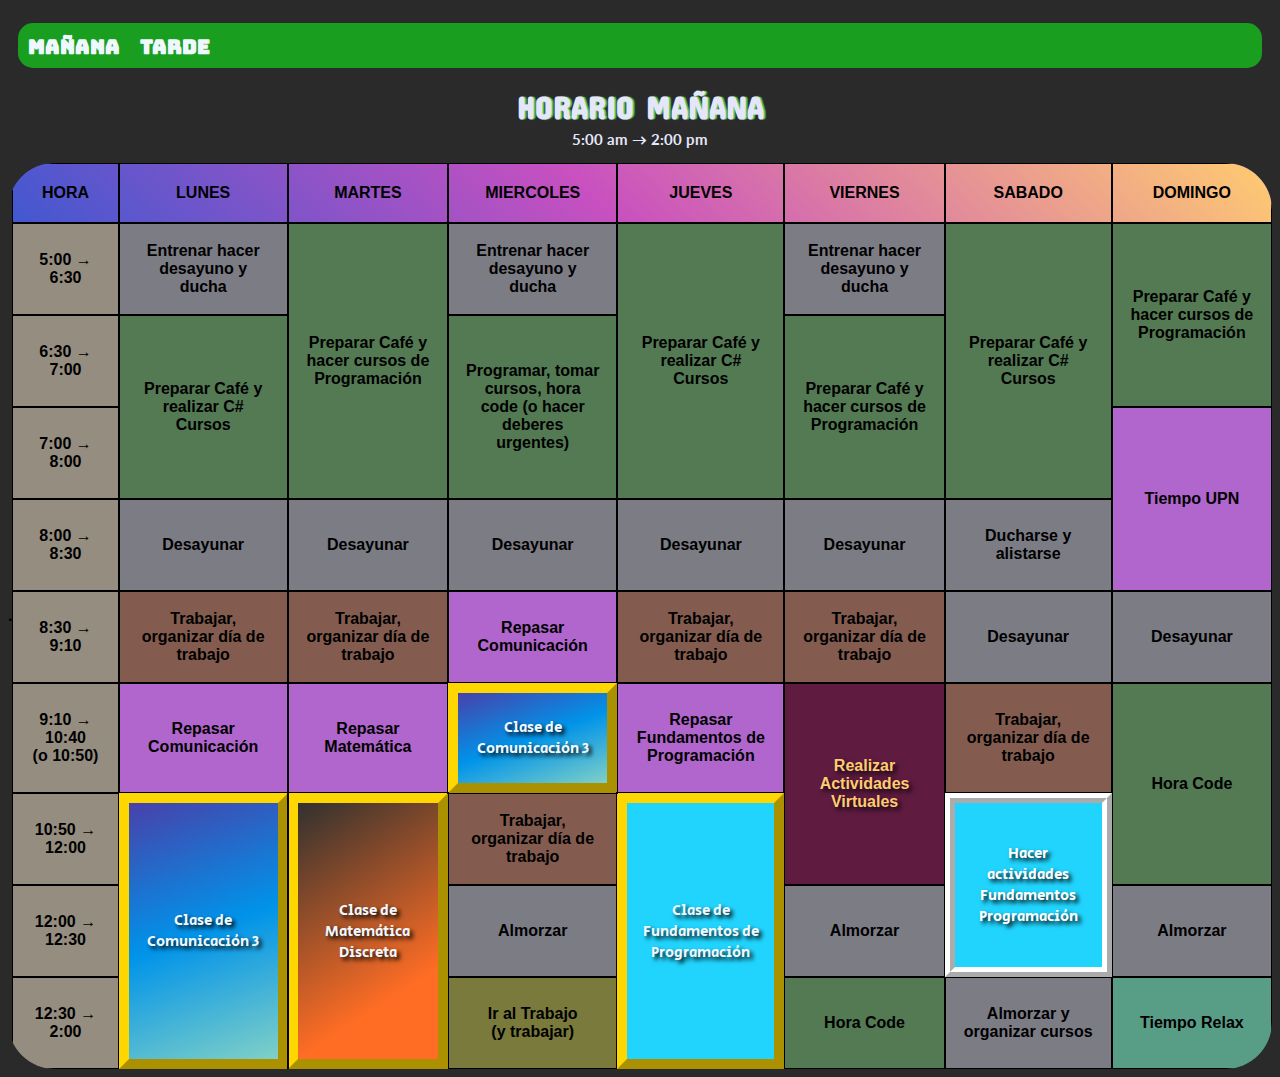
<file: index.html>
<!DOCTYPE html>
<html lang="en">
<head>
    <meta charset="UTF-8">
    <meta http-equiv="X-UA-Compatible" content="IE=edge">
    <meta name="viewport" content="width=device-width, initial-scale=1.0">
    <link rel="stylesheet" href="css\style.css">
    <title>Mañana</title>
</head>
<body>
    <header>
        <ul>
            <li><a href=".\index.html">Mañana</a></li> 
            <li><a href=".\tarde.html">Tarde</a></li>
           </ul>
    </header>
    <h1>HORARIO MAÑANA</h1>
    <h2>5:00 am &rarr; 2:00 pm</h2>
    <section class="section1">

        <div>
        <table class="round_table">
            <tr class="tr-encabezado">
                <th class="HORA">HORA</th>
                <th>LUNES</th>
                <th>MARTES</th>
                <th>MIERCOLES</th>
                <th>JUEVES</th>
                <th>VIERNES</th>
                <th>SABADO</th>
                <th>DOMINGO</th>
            </tr>
            <tr>
                <td class="hora">5:00 &rarr; 6:30</td>
                <td class="diario">Entrenar hacer desayuno y ducha</td>
                <td class="cursos" rowspan="3">Preparar Café y hacer cursos de Programación</td>
                <td class="diario">Entrenar hacer desayuno y ducha</td>
                <td class="cursos csharp" rowspan="3">Preparar Café y realizar C# Cursos</td>
                <td class="diario">Entrenar hacer desayuno y ducha</td>
                <td class="cursos csharp" rowspan="3">Preparar Café y realizar C# Cursos</td>
                <td class="cursos" rowspan="2">Preparar Café y hacer cursos de Programación</td>

            </tr>
            <tr>
                <td class="hora">6:30 &rarr; 7:00</td>
                <td class="cursos csharp" rowspan="2">Preparar Café y realizar C# Cursos</td>

                <td class="cursos" rowspan="2">Programar, tomar cursos, hora code
                        (o hacer deberes urgentes)</td> 
                <td class="cursos" rowspan="2">Preparar Café y hacer cursos de Programación</td>
              </tr>
            <tr>
                <td class="hora">7:00 &rarr; 8:00</td>
                <td class="repasar " rowspan="2">Tiempo UPN</td>

            </tr>
            <tr>
                <td class="hora">8:00 &rarr; 8:30</td>
                <td class="diario" >Desayunar</td>  
                <td class="diario" >Desayunar</td>  
                <td class="diario" >Desayunar</td>  
                <td class="diario" >Desayunar</td>  
                <td class="diario" >Desayunar</td>  
                <td class="diario" >Ducharse y alistarse</td>  

            </tr>
            <tr>
                <td class="hora">8:30 &rarr; 9:10</td>
                <td class="trabajo" >Trabajar, organizar día de trabajo</td>
                <td class="trabajo" >Trabajar, organizar día de trabajo</td>
                <td class="repasar">Repasar Comunicación</td>
                <td class="trabajo" >Trabajar, organizar día de trabajo</td>
                <td class="trabajo" >Trabajar, organizar día de trabajo</td>
                <td class="diario" >Desayunar</td>  
                <td class="diario" >Desayunar</td>  

            </tr>
            <tr>
                <td class="hora">9:10 &rarr; 10:40<br>(o 10:50)</td>
                <td class="repasar">Repasar Comunicación</td>
                <td class="repasar">Repasar Matemática</td>
                <td class="comunicacion clase">Clase de Comunicación 3</td>
                <td class="repasar">Repasar Fundamentos de Programación</td>
                <td class="virtuales" rowspan="2">Realizar Actividades Virtuales</td>
                <td class="trabajo" >Trabajar, organizar día de trabajo</td>
                <td class="cursos" rowspan="2">Hora Code</td>
            </tr>
            <tr>
                <td class="hora">10:50 &rarr; 12:00</td>
                <td class="comunicacion clase" rowspan="3">Clase de Comunicación 3</td>
                <td class="matematica clase" rowspan="3">Clase de Matemática Discreta</td>
                <td class="trabajo" >Trabajar, organizar día de trabajo</td>
                <td class="fundamentos clase" rowspan="3">Clase de Fundamentos de Programación</td>
                <td class="fundamentos upn" rowspan="2" >Hacer actividades Fundamentos Programación</td>

            </tr>
            <tr>
                <td class="hora">12:00 &rarr; 12:30</td>
                <td class="diario">Almorzar</td>.
                <td class="diario">Almorzar</td>
                <td class="diario">Almorzar</td>

            </tr>
            <tr>
                <td class="hora">12:30 &rarr; 2:00</td>
                <td class="traslado">Ir al Trabajo<br>(y trabajar)</td>
                <td class="cursos" >Hora Code</td>
                <td class="diario mitad">Almorzar y organizar cursos</td>
                <td class="relax">Tiempo Relax</td>

            </tr>

        </table>
    </div>
    </section>
</body>
</html>
</file>
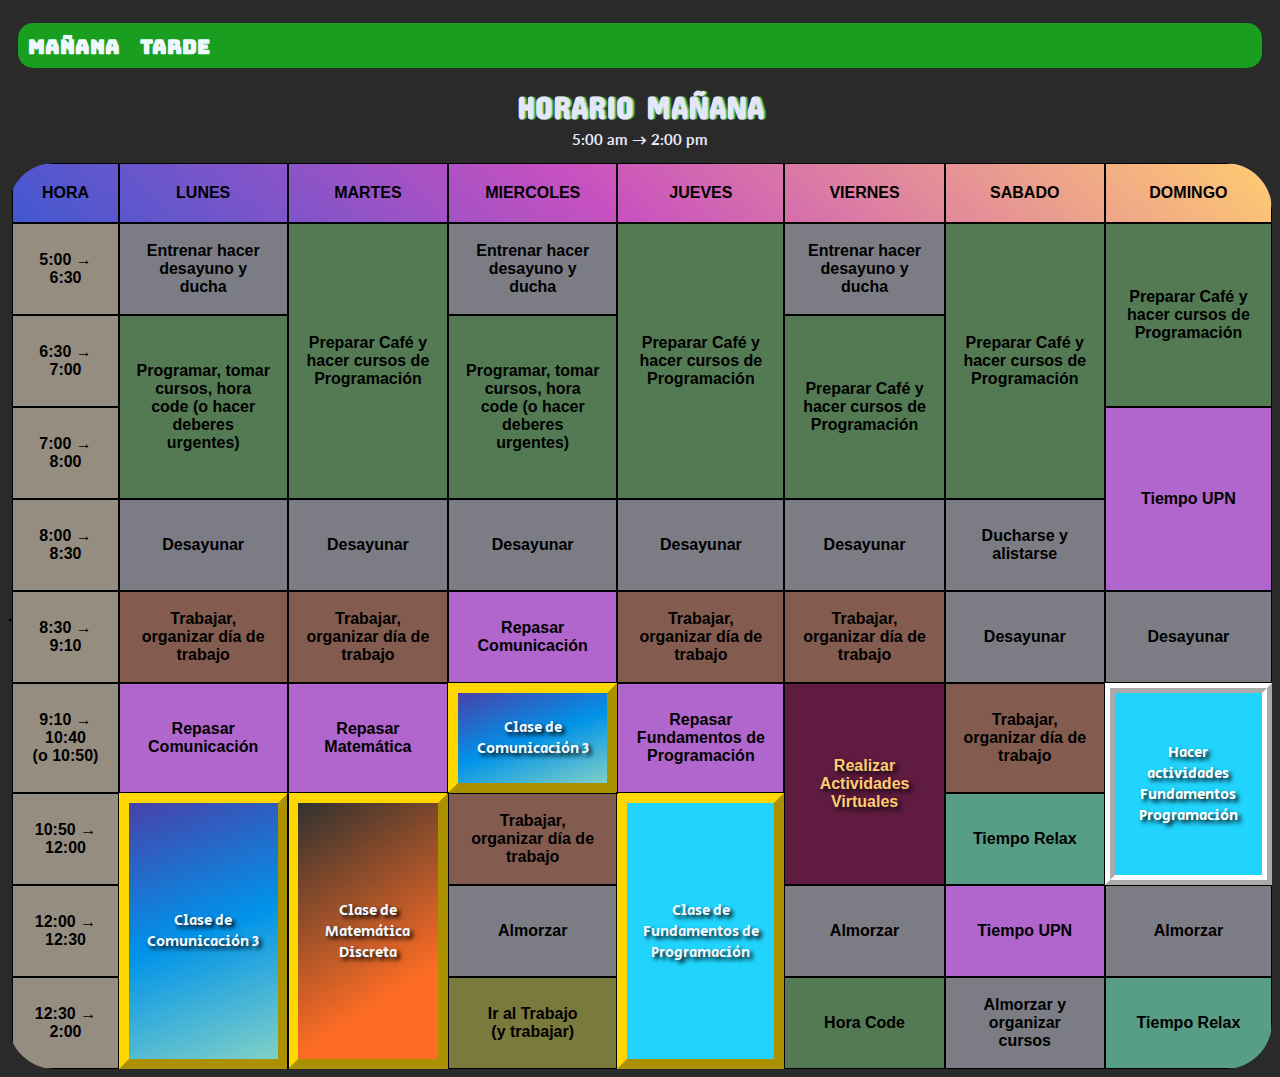
<file: morning.html>
<!DOCTYPE html>
<html lang="en">
<head>
    <meta charset="UTF-8">
    <meta http-equiv="X-UA-Compatible" content="IE=edge">
    <meta name="viewport" content="width=device-width, initial-scale=1.0">
    <link rel="stylesheet" href="css\style.css">
    <title>Mañana</title>
</head>
<body>
    <header>
        <ul>
            <li><a href=".\morning.html">Mañana</a></li> 
            <li><a href=".\tarde.html">Tarde</a></li>
           </ul>
    </header>
    <h1>HORARIO MAÑANA</h1>
    <h2>5:00 am &rarr; 2:00 pm</h2>
    <section class="section1">

        <div>
        <table class="round_table">
            <tr class="tr-encabezado">
                <th class="HORA">HORA</th>
                <th>LUNES</th>
                <th>MARTES</th>
                <th>MIERCOLES</th>
                <th>JUEVES</th>
                <th>VIERNES</th>
                <th>SABADO</th>
                <th>DOMINGO</th>
            </tr>
            <tr>
                <td class="hora">5:00 &rarr; 6:30</td>
                <td class="diario">Entrenar hacer desayuno y ducha</td>
                <td class="cursos" rowspan="3">Preparar Café y hacer cursos de Programación</td>
                <td class="diario">Entrenar hacer desayuno y ducha</td>
                <td class="cursos" rowspan="3">Preparar Café y hacer cursos de Programación</td>
                <td class="diario">Entrenar hacer desayuno y ducha</td>
                <td class="cursos" rowspan="3">Preparar Café y hacer cursos de Programación</td>
                <td class="cursos" rowspan="2">Preparar Café y hacer cursos de Programación</td>

            </tr>
            <tr>
                <td class="hora">6:30 &rarr; 7:00</td>
                <td class="cursos" rowspan="2">Programar, tomar cursos, hora code
                    (o hacer deberes urgentes)</td>
                <td class="cursos" rowspan="2">Programar, tomar cursos, hora code
                        (o hacer deberes urgentes)</td> 
                <td class="cursos" rowspan="2">Preparar Café y hacer cursos de Programación</td>
              </tr>
            <tr>
                <td class="hora">7:00 &rarr; 8:00</td>
                <td class="repasar " rowspan="2">Tiempo UPN</td>

            </tr>
            <tr>
                <td class="hora">8:00 &rarr; 8:30</td>
                <td class="diario" >Desayunar</td>  
                <td class="diario" >Desayunar</td>  
                <td class="diario" >Desayunar</td>  
                <td class="diario" >Desayunar</td>  
                <td class="diario" >Desayunar</td>  
                <td class="diario" >Ducharse y alistarse</td>  

            </tr>
            <tr>
                <td class="hora">8:30 &rarr; 9:10</td>
                <td class="trabajo" >Trabajar, organizar día de trabajo</td>
                <td class="trabajo" >Trabajar, organizar día de trabajo</td>
                <td class="repasar">Repasar Comunicación</td>
                <td class="trabajo" >Trabajar, organizar día de trabajo</td>
                <td class="trabajo" >Trabajar, organizar día de trabajo</td>
                <td class="diario" >Desayunar</td>  
                <td class="diario" >Desayunar</td>  

            </tr>
            <tr>
                <td class="hora">9:10 &rarr; 10:40<br>(o 10:50)</td>
                <td class="repasar">Repasar Comunicación</td>
                <td class="repasar">Repasar Matemática</td>
                <td class="comunicacion clase">Clase de Comunicación 3</td>
                <td class="repasar">Repasar Fundamentos de Programación</td>
                <td class="virtuales" rowspan="2">Realizar Actividades Virtuales</td>
                <td class="trabajo" >Trabajar, organizar día de trabajo</td>
                <td class="fundamentos upn" rowspan="2" >Hacer actividades Fundamentos Programación</td>
            </tr>
            <tr>
                <td class="hora">10:50 &rarr; 12:00</td>
                <td class="comunicacion clase" rowspan="3">Clase de Comunicación 3</td>
                <td class="matematica clase" rowspan="3">Clase de Matemática Discreta</td>
                <td class="trabajo" >Trabajar, organizar día de trabajo</td>
                <td class="fundamentos clase" rowspan="3">Clase de Fundamentos de Programación</td>
                <td class="relax">Tiempo Relax</td>

            </tr>
            <tr>
                <td class="hora">12:00 &rarr; 12:30</td>
                <td class="diario">Almorzar</td>.
                <td class="diario">Almorzar</td>
                <td class="repasar ">Tiempo UPN</td>
                <td class="diario">Almorzar</td>

            </tr>
            <tr>
                <td class="hora">12:30 &rarr; 2:00</td>
                <td class="traslado">Ir al Trabajo<br>(y trabajar)</td>
                <td class="cursos" >Hora Code</td>
                <td class="diario mitad">Almorzar y organizar cursos</td>
                <td class="relax">Tiempo Relax</td>

            </tr>

        </table>
    </div>
    </section>
</body>
</html>
</file>
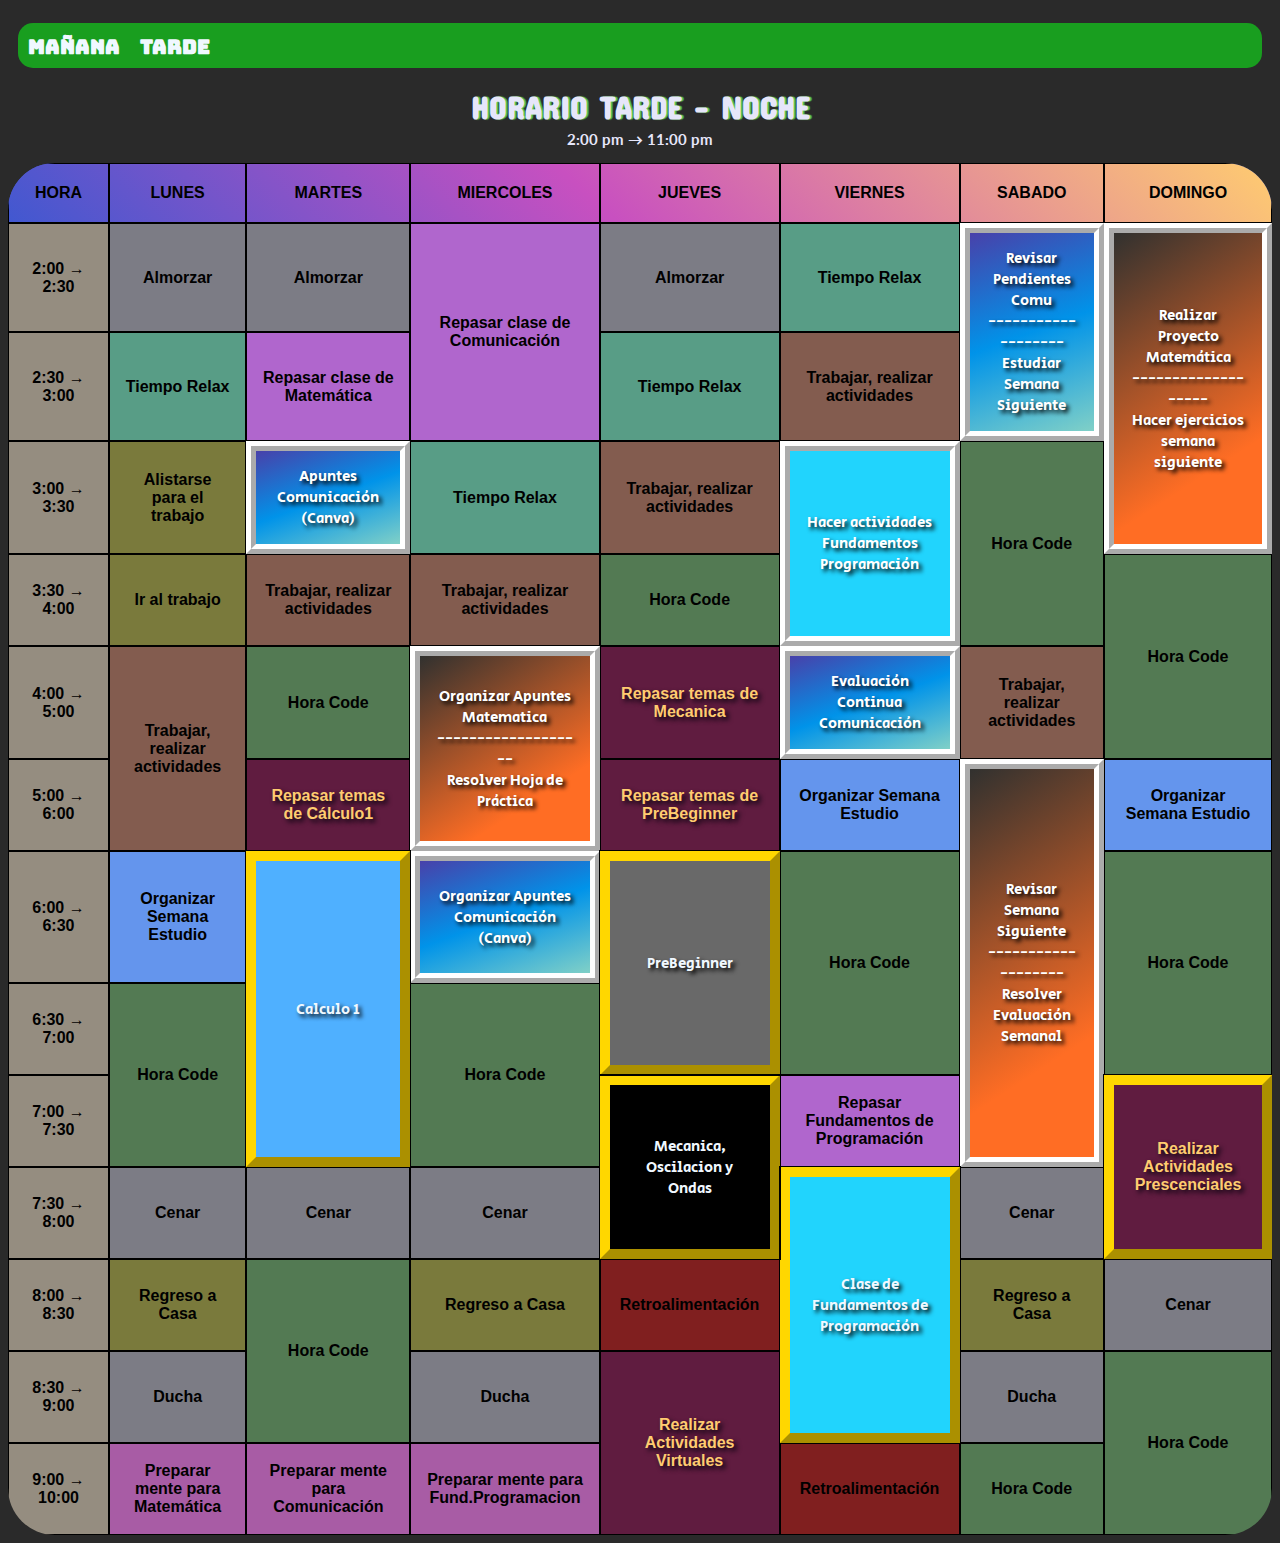
<file: tarde.html>
<!DOCTYPE html>
<html lang="en">
<head>
    <meta charset="UTF-8">
    <meta http-equiv="X-UA-Compatible" content="IE=edge">
    <meta name="viewport" content="width=device-width, initial-scale=1.0">
    <link rel="stylesheet" href="css\style.css">
    <title>Tarde</title>
</head>
<body>
    <header>
        <ul>
            <li><a href=".\index.html">Mañana</a></li> 
            <li><a href=".\tarde.html">Tarde</a></li>
           </ul>
    </header>
    <h1>HORARIO TARDE - NOCHE</h1>
    <h2>2:00 pm &rarr; 11:00 pm</h2>
    <section class="section1">

        <div>
        <table class="round_table">
            <tr class="tr-encabezado">
                <th class="HORA">HORA</th>
                <th>LUNES</th>
                <th>MARTES</th>
                <th>MIERCOLES</th>
                <th>JUEVES</th>
                <th>VIERNES</th>
                <th>SABADO</th>
                <th>DOMINGO</th>
            </tr>
            <tr>
                <td class="hora">2:00 &rarr; 2:30</td>
                <td class="diario">Almorzar</td>
                <td class="diario">Almorzar</td>
                <td class="repasar" rowspan="2">Repasar clase de Comunicación</td>                
                <td class="diario">Almorzar</td>
                <td class="relax">Tiempo Relax</td>
                <td class="comunicacion upn" rowspan="2">Revisar Pendientes Comu <br>
                -------------------<br>Estudiar Semana Siguiente</td>
                <td class="matematica upn" rowspan="3" >Realizar Proyecto Matemática<br>-------------------<br>Hacer ejercicios semana siguiente</td>

            <tr>
                    <td class="hora">2:30 &rarr; 3:00</td>
                    <td class="relax">Tiempo Relax</td>
                    <td class="repasar">Repasar clase de Matemática</td>                
                    <td class="relax">Tiempo Relax</td>
                    <td class="trabajo">Trabajar, realizar actividades</td>                      


            </tr>
            <tr>
                <td class="hora">3:00 &rarr; 3:30</td>
                <td class="traslado">Alistarse para el trabajo</td> 
                <td class="comunicacion upn canva" >Apuntes Comunicación (Canva)</td>
                <td class="relax">Tiempo Relax</td>
                <td class="trabajo">Trabajar, realizar actividades</td>                      
                <td class="fundamentos upn" rowspan="2" >Hacer actividades Fundamentos Programación</td>
                <td class="cursos" rowspan="2" >Hora Code</td>

            </tr>
            <tr>
            <td class="hora">3:30 &rarr; 4:00</td>
            <td class="traslado">Ir al trabajo</td>
            <td class="trabajo">Trabajar, realizar actividades</td>                      
            <td class="trabajo">Trabajar, realizar actividades</td>   
            <td class="cursos" >Hora Code</td>
            <td class="cursos" rowspan="2">Hora Code</td>
 
            </tr>
            <tr>
                <td class="hora">4:00 &rarr; 5:00</td>
                <td class="trabajo" rowspan="2">Trabajar, realizar actividades</td> 
                <td class="cursos" >Hora Code</td>
                <td class="matematica upn" rowspan="2" >Organizar Apuntes Matematica <br>-------------------<br>Resolver Hoja de Práctica</td>
                <td class="repasar virtuales">Repasar temas de Mecanica</td>
                <td class="comunicacion upn canva" >Evaluación Continua Comunicación</td>
                <td class="trabajo">Trabajar, realizar actividades</td>                      

            </tr>
            <tr>
                <td class="hora">5:00 &rarr; 6:00</td> 
                <td class="repasar virtuales">Repasar temas de Cálculo1</td>
                <td class="repasar virtuales">Repasar temas de PreBeginner</td>
                <td class="organizacion" >Organizar Semana Estudio</td>
                <td class="matematica upn" rowspan="4" >Revisar Semana Siguiente <br>-------------------<br>Resolver Evaluación Semanal</td>
                <td class="organizacion" >Organizar Semana Estudio</td>


            </tr>
            <tr>
                <td class="hora tamaño">6:00 &rarr; 6:30</td>
                <td class="organizacion" >Organizar Semana Estudio</td>
                <td class="calculo clase" rowspan="3" >Calculo 1</td>
                <td class="comunicacion upn canva" >Organizar Apuntes Comunicación (Canva)</td>
                <td class="prebeginer clase"rowspan="2" >PreBeginner</td>
                <td class="cursos" rowspan="2">Hora Code</td>
                <td class="cursos" rowspan="2">Hora Code</td>

            </tr>
            <tr>
                <td class="hora">6:30 &rarr; 7:00</td>
                <td class="cursos" rowspan="2">Hora Code</td>
                <td class="cursos" rowspan="2">Hora Code</td>

            </tr>
            <tr>
                <td class="hora">7:00 &rarr; 7:30</td>
                <td class="mecanica clase"rowspan="2" >Mecanica,<br>Oscilacion y Ondas</td>
                <td class="repasar">Repasar Fundamentos de Programación</td>
                <td class="virtuales clase" rowspan="2">Realizar Actividades Prescenciales</td>
            </tr>
            <tr>
                <td class="hora">7:30 &rarr; 8:00</td>
                <td class="diario">Cenar</td>
                <td class="diario">Cenar</td>
                <td class="diario">Cenar</td>
                <td class="fundamentos clase" rowspan="3">Clase de Fundamentos de Programación</td>
                <td class="diario">Cenar</td>

            </tr>
            <tr>
                <td class="hora">8:00 &rarr; 8:30</td>
                <td class="traslado">Regreso a Casa</td>
                <td class="cursos" rowspan="2">Hora Code</td>
                <td class="traslado">Regreso a Casa</td>
                <td class="retroalimentacion">Retroalimentación</td>
                <td class="traslado">Regreso a Casa</td>
                <td class="diario">Cenar</td>

            </tr>
            <tr>
                <td class="hora">8:30 &rarr; 9:00</td>
                <td class="diario">Ducha</td>
                <td class="diario">Ducha</td>
                <td class="virtuales" rowspan="2">Realizar Actividades Virtuales</td>
                <td class="diario">Ducha</td>
                <td class="cursos" rowspan="2">Hora Code</td>

            </tr>
            <tr>
                <td class="hora">9:00 &rarr; 10:00</td>
                <td class="ayer">Preparar mente para Matemática</td>
                <td class="ayer">Preparar mente para Comunicación</td>
                <td class="ayer">Preparar mente para Fund.Programacion</td>
                <td class="retroalimentacion">Retroalimentación</td>
                <td class="cursos">Hora Code</td>

            </tr>

        </table>
    </div>
    </section>
</body>
</html>
</file>
